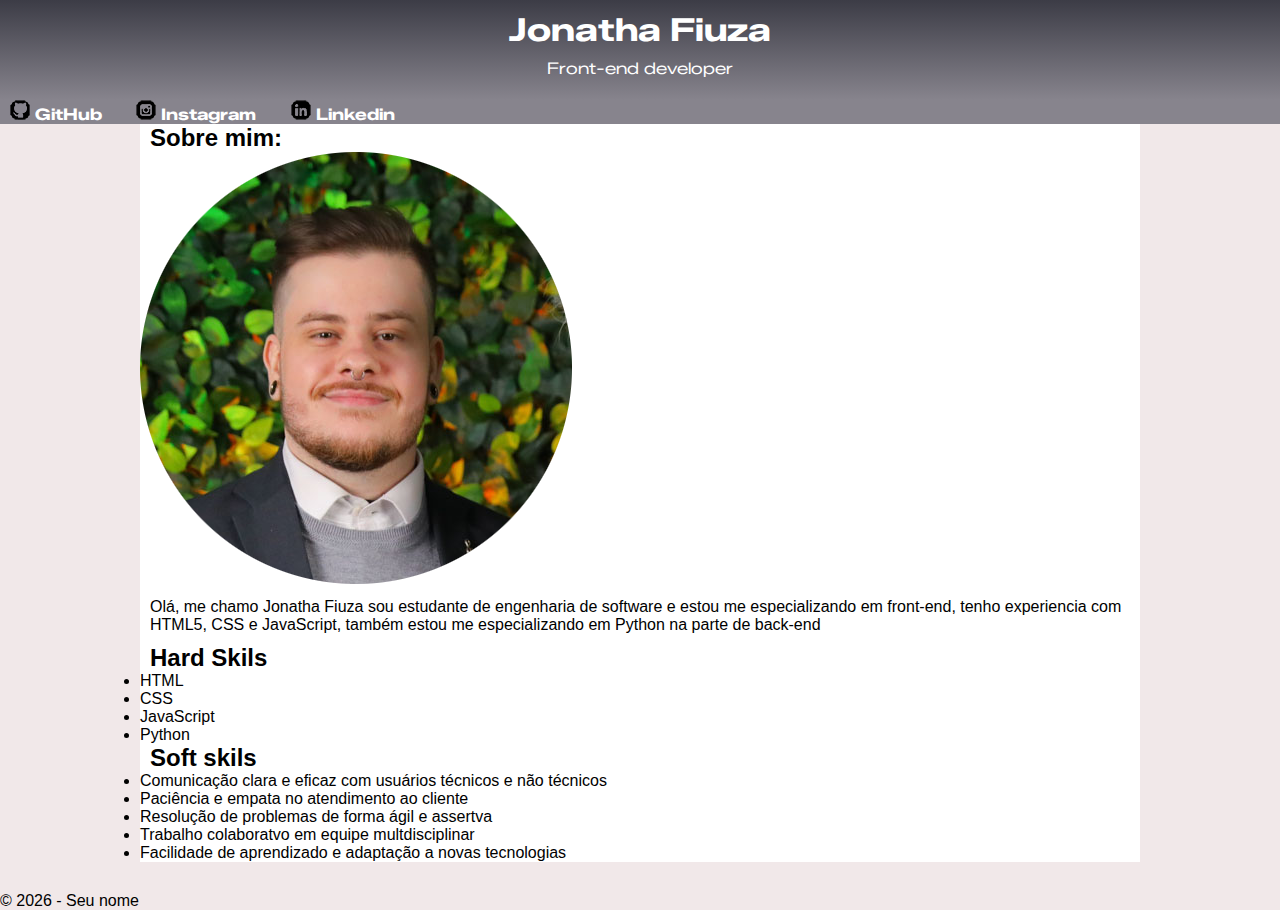
<file: curriculo/index.html>
<!DOCTYPE html>
<html lang="pt-BR">
<head>
  <meta charset="UTF-8">
  <title>Minha Página</title>
  <link rel="stylesheet" href="style.css">
</head>
<body>

  <header>
    <h1>Jonatha Fiuza</h1>
    <p>Front-end developer</p>
  </header>

  <nav>
    <a href="#"><img src="imagens/icone-github.png" alt="GitHub">GitHub</a>
    <a href="#"><img src="imagens/icone-instagram.png" alt="Instagram">Instagram</a>
    <a href="#"><img src="imagens/icone-linkedin.png" alt="Linkedin">Linkedin</a>
  </nav>

  <main>

    <section>
      <h2>Sobre mim:</h2>
      <img src="imagens/perfil02.png" alt="Jonatha Fiuza">
      <p>Olá, me chamo Jonatha Fiuza sou estudante de engenharia de software e estou me especializando em front-end, tenho experiencia com HTML5, CSS e JavaScript, também estou me especializando em Python na parte de back-end  </p>
    </section>

    <section>
      <h2>Hard Skils</h2>
      <ul>
        <li>HTML</li>
        <li>CSS</li>
        <li>JavaScript</li>
        <li>Python</li>
      </ul>
    </section>
    <section>
        <h2>Soft skils</h2>
        <ul>
            <li> Comunicação clara e eficaz com usuários técnicos e não técnicos</li>
            <li>Paciência e empata no atendimento ao cliente</li>
            <li>Resolução de problemas de forma ágil e assertva</li>
            <li>Trabalho colaboratvo em equipe multdisciplinar</li>
            <li>Facilidade de aprendizado e adaptação a novas tecnologias</li>
            
        </ul>
    </section>
  </main>

  <footer>
    <p>© 2026 - Seu nome</p>
  </footer>

</body>
</html>
</file>
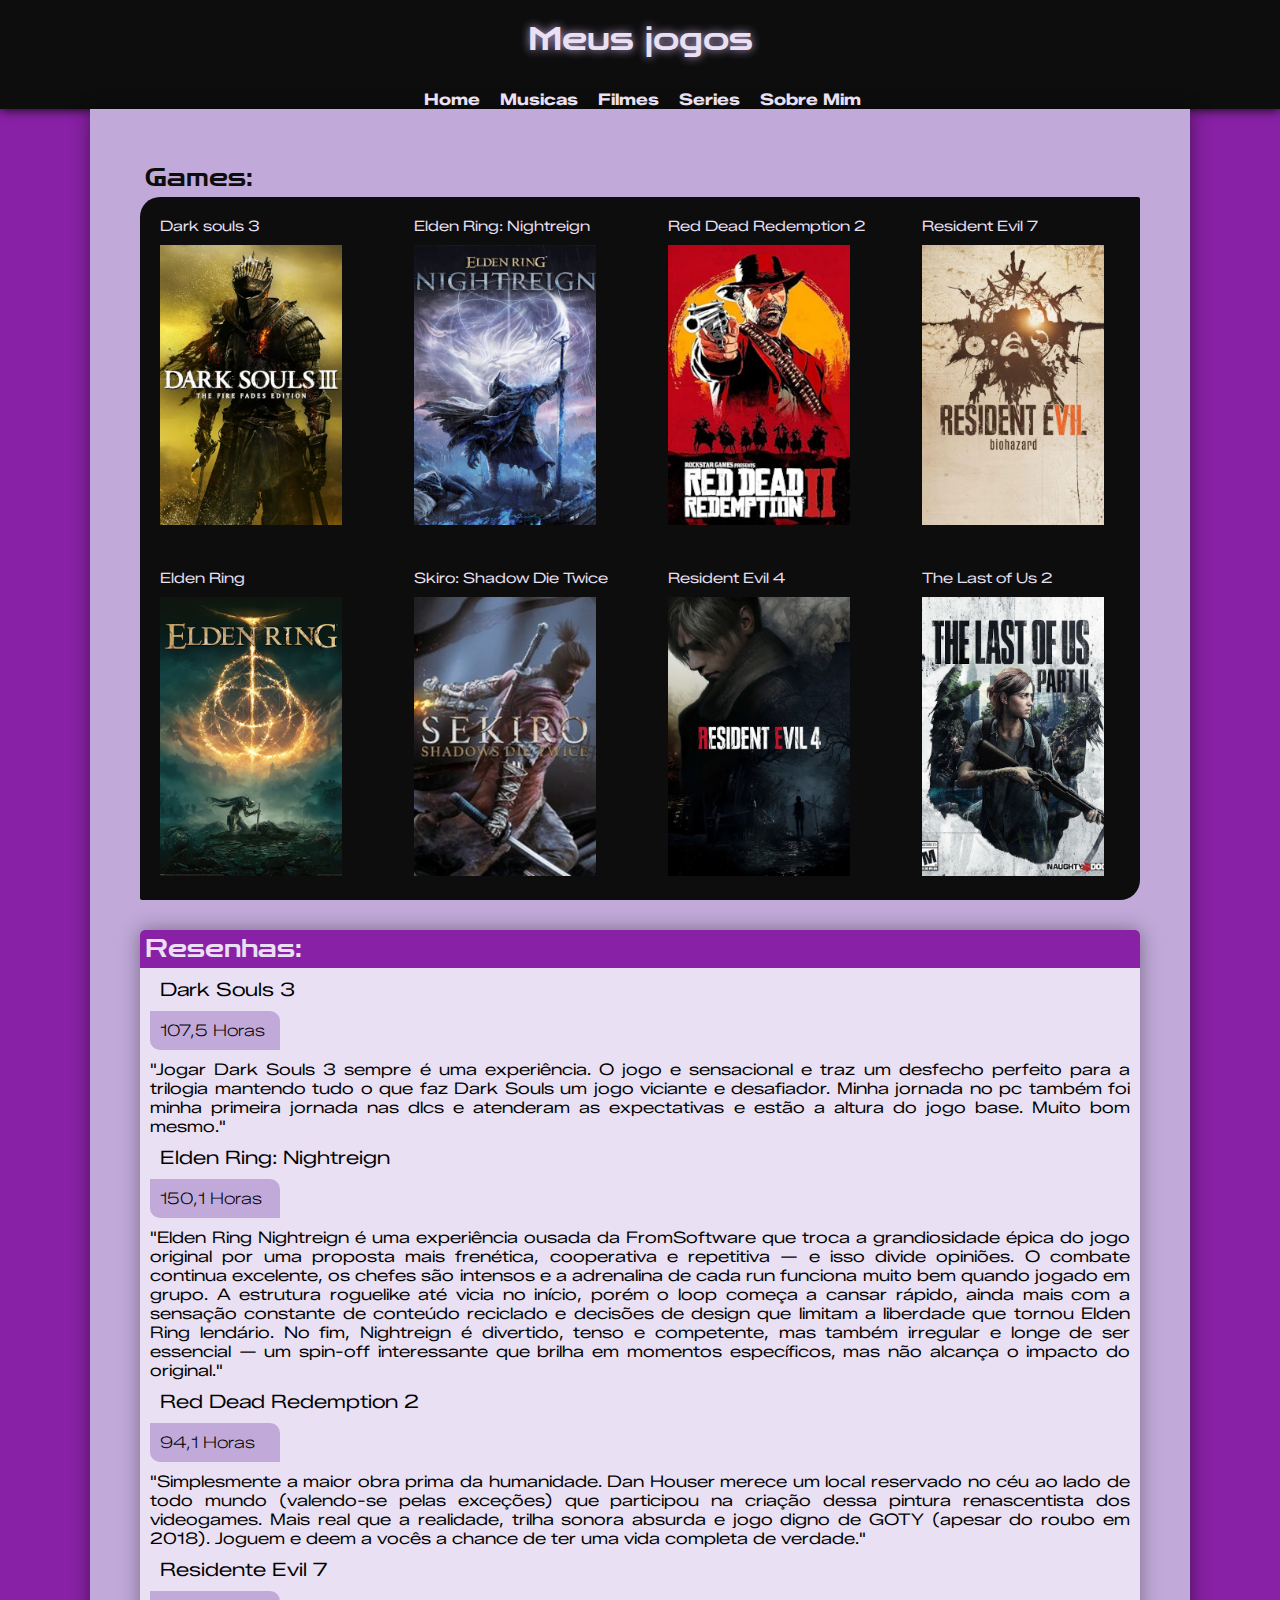
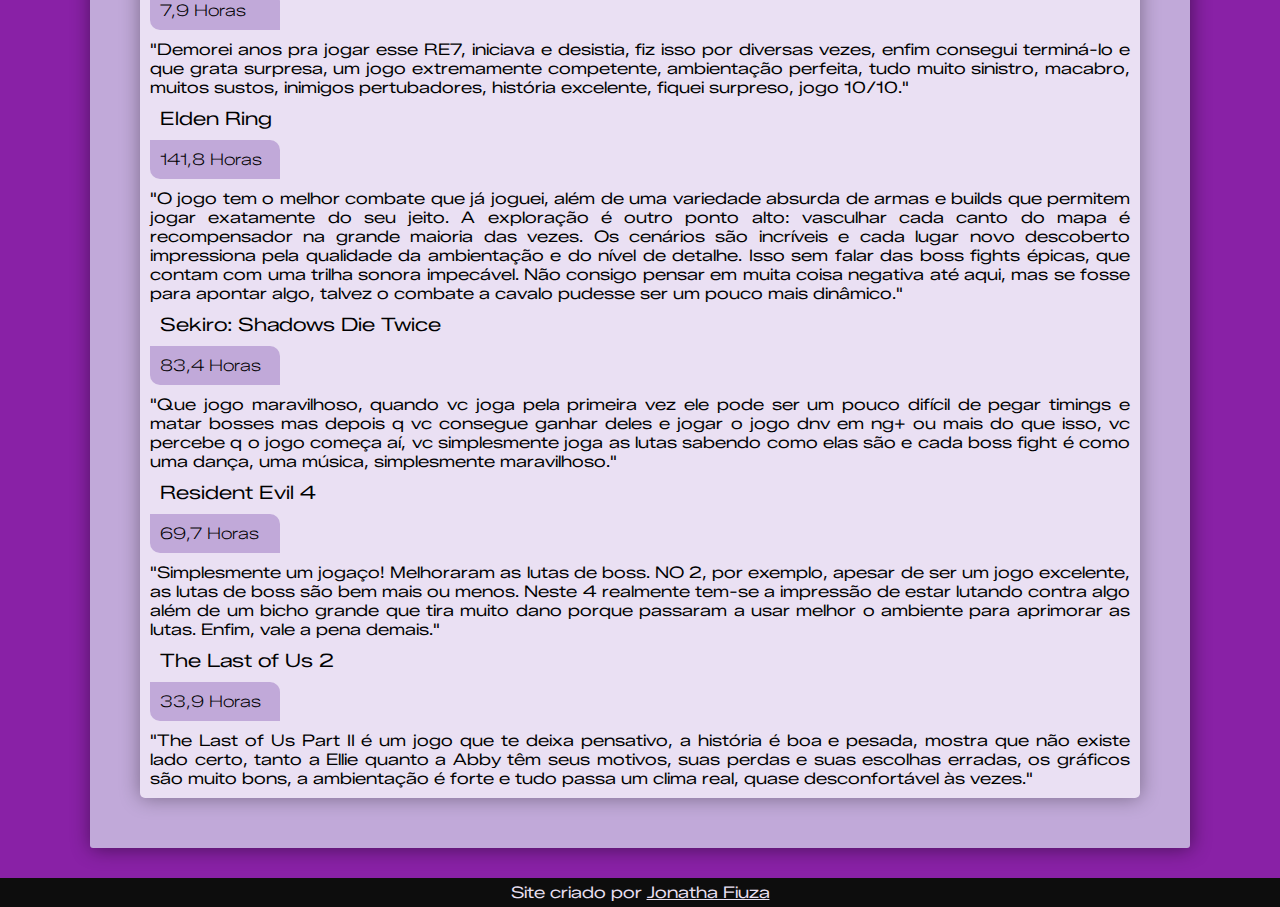
<file: games/index.html>
<!DOCTYPE html>
<html lang="pt-br">
<head>
    <meta charset="UTF-8">
    <meta name="viewport" content="width=device-width, initial-scale=1.0">
    <link rel="stylesheet" href="style.css">
    <link rel="shortcut icon" href="favcon/favicon-32x32.png" type="image/x-icon">
    <title>Meus Games</title>
</head>
<body>
    <header>
        <h1>Meus jogos</h1>
    </header>
    <nav>
            <a href="#">Home</a>
            <a href="#">Musicas</a>
            <a href="#">Filmes</a>
            <a href="#">Series</a>
            <a href="#">Sobre Mim</a>
        </nav>
    <main>
        <h2>Games:</h2>
            <ul>
                <p>Dark souls 3
                    <li><a href="https://store.steampowered.com/app/374320/DARK_SOULS_III/" target="_blank"><img src="imagens/dark3.jpg" alt="Dark Souls 3"></a></li>
                </p>
                <p>Elden Ring
                    <li><a href="https://store.steampowered.com/app/1245620/ELDEN_RING/" target="_blank"><img src="imagens/eldenring.jpg" alt="Elden Ring"></a></li>
                </p>
                <p>Elden Ring: Nightreign
                    <li><a href="https://store.steampowered.com/app/2622380/ELDEN_RING_NIGHTREIGN/" target="_blank"><img src="imagens/nightreign.jpg" alt="Elden Ring Nightreign"></a></li>
                </p>
                <p>Skiro: Shadow Die Twice
                    <li><a href="https://store.steampowered.com/app/814380/Sekiro_Shadows_Die_Twice__GOTY_Edition/" target="_blank"><img src="imagens/sekiro.jpg" alt="Sekiro"></a></li>
                </p>
                <p>Red Dead Redemption 2
                    <li><a href="https://store.steampowered.com/app/1174180/Red_Dead_Redemption_2/" target="_blank"><img src="imagens/rdr2.jpg" alt="Red Dead Redemptino 2"></a></li>
                </p>
                <p>Resident Evil 4
                    <li><a href="https://store.steampowered.com/app/2050650/Resident_Evil_4/" target="_blank"><img src="imagens/re4.jpg" alt="Resident Evil 4"></li></a>
                </p>
                <p>Resident Evil 7
                    <li><a href="https://store.steampowered.com/app/418370/Resident_Evil_7_Biohazard/" target="_blank"><img src="imagens/re7.jpg" alt="Resident Evil 7"></a></li>
                </p>
                
                <p>The Last of Us 2
                    <li><a href="https://store.steampowered.com/app/2531310/The_Last_of_Us_Parte_II_Remastered/" target="_blank"><img src="imagens/tlou2.jpg" alt="The Last of Us"></a></li></p>
            </ul>
            <aside>
                <h2 class="periferico">
                    Resenhas:
                </h2>
                <h3>Dark Souls 3</h3>
                <p class="horas">107,5 Horas</p>
                <p>"Jogar Dark Souls 3 sempre é uma experiência. O jogo e sensacional e traz um desfecho perfeito para a trilogia mantendo tudo o que faz Dark Souls um jogo viciante e desafiador. Minha jornada no pc também foi minha primeira jornada nas dlcs e atenderam as expectativas e estão a altura do jogo base. Muito bom mesmo."</p>
                <h3>Elden Ring: Nightreign</h3>
                <p class="horas">150,1 Horas</p>
                <p>"Elden Ring Nightreign é uma experiência ousada da FromSoftware que troca a grandiosidade épica do jogo original por uma proposta mais frenética, cooperativa e repetitiva — e isso divide opiniões. O combate continua excelente, os chefes são intensos e a adrenalina de cada run funciona muito bem quando jogado em grupo. A estrutura roguelike até vicia no início, porém o loop começa a cansar rápido, ainda mais com a sensação constante de conteúdo reciclado e decisões de design que limitam a liberdade que tornou Elden Ring lendário. No fim, Nightreign é divertido, tenso e competente, mas também irregular e longe de ser essencial — um spin-off interessante que brilha em momentos específicos, mas não alcança o impacto do original."</p>
                <h3>Red Dead Redemption 2</h3>
                <p class="horas">94,1 Horas</p>
                <p>"Simplesmente a maior obra prima da humanidade. Dan Houser merece um local reservado no céu ao lado de todo mundo (valendo-se pelas exceções) que participou na criação dessa pintura renascentista dos videogames. Mais real que a realidade, trilha sonora absurda e jogo digno de GOTY (apesar do roubo em 2018). Joguem e deem a vocês a chance de ter uma vida completa de verdade."</p>
                <h3>Residente Evil 7</h3>
                <p class="horas">7,9 Horas</p>
                <p>"Demorei anos pra jogar esse RE7, iniciava e desistia, fiz isso por diversas vezes, enfim consegui terminá-lo e que grata surpresa, um jogo extremamente competente, ambientação perfeita, tudo muito sinistro, macabro, muitos sustos, inimigos pertubadores, história excelente, fiquei surpreso, jogo 10/10."</p>
                <h3>Elden Ring</h3>
                <p class="horas">141,8 Horas</p>
                <p>"O jogo tem o melhor combate que já joguei, além de uma variedade absurda de armas e builds que permitem jogar exatamente do seu jeito. A exploração é outro ponto alto: vasculhar cada canto do mapa é recompensador na grande maioria das vezes.
                Os cenários são incríveis e cada lugar novo descoberto impressiona pela qualidade da ambientação e do nível de detalhe. Isso sem falar das boss fights épicas, que contam com uma trilha sonora impecável.
                Não consigo pensar em muita coisa negativa até aqui, mas se fosse para apontar algo, talvez o combate a cavalo pudesse ser um pouco mais dinâmico."</p>
                <h3>Sekiro: Shadows Die Twice</h3>
                <p class="horas">83,4 Horas</p>
                <p>"Que jogo maravilhoso, quando vc joga pela primeira vez ele pode ser um pouco difícil de pegar timings e matar bosses mas depois q vc consegue ganhar deles e jogar o jogo dnv em ng+ ou mais do que isso, vc percebe q o jogo começa aí, vc simplesmente joga as lutas sabendo como elas são e cada boss fight é como uma dança, uma música, simplesmente maravilhoso."</p>
                <h3>Resident Evil 4</h3>
                <p class="horas">69,7 Horas</p>
                <p>"Simplesmente um jogaço! Melhoraram as lutas de boss. NO 2, por exemplo, apesar de ser um jogo excelente, as lutas de boss são bem mais ou menos. Neste 4 realmente tem-se a impressão de estar lutando contra algo além de um bicho grande que tira muito dano porque passaram a usar melhor o ambiente para aprimorar as lutas. Enfim, vale a pena demais."</p>
                <h3>The Last of Us 2</h3>
                <p class="horas">33,9 Horas</p>
                <p>"The Last of Us Part II é um jogo que te deixa pensativo, a história é boa e pesada, mostra que não existe lado certo, tanto a Ellie quanto a Abby têm seus motivos, suas perdas e suas escolhas erradas, os gráficos são muito bons, a ambientação é forte e tudo passa um clima real, quase desconfortável às vezes."</p>
                
            </aside>
    </main>

    <footer>
        <p>Site criado por <a href="#">Jonatha Fiuza</a></p>
    </footer>
    

    
</body>
</html>
</file>
<file: curriculo/style.css>
@charset "UTF-8";

@import url('https://fonts.googleapis.com/css2?family=Zalando+Sans+Expanded:ital,wght@0,200..900;1,200..900&display=swap');

:root {
    --cor00: #ffffff;
    --cor01: #F1E8E9;
    --cor02: #87848D;
    --cor03: #E5AD94;
    --cor04: #3C3C46;
    --cor05: #2D2319;
}

* {
    margin: 0px;
    padding: 0px;
}

body {
    background-color: var(--cor01);
    font-family: Arial, Helvetica, sans-serif;
}

header {
    background-image: linear-gradient(to bottom, var(--cor04), var(--cor02));
    font-family: "Zalando Sans Expanded", sans-serif;
    color: var(--cor00);
    height: 100px;
    text-align: center;
}

header h1 {
    padding: 10px;    
}

nav {
    background-color: var(--cor02);
}

nav > a {
    font-family: "Zalando Sans Expanded", sans-serif;
    padding-right: 20px;
    padding-left: 10px;
    color: var(--cor00);
    text-decoration: none;
    font-weight: bold;
    padding-top: 10px;
    padding-bottom: 5px;
    border-radius: 3px;
}

nav > a:hover {
    background-color: var(--cor01);
    color: var(--cor05);
    transition-duration: 0.3s;

}

nav > a > img {
    padding-right: 5px;
}

main{
    background-color: var(--cor00);
    min-width: 300px;
    max-width: 1000px;
    margin: auto;
    margin-bottom: 30px;
}

main h2 {
    margin-left: 10px;
}

main p {
    margin: 10px;
}
</file>
<file: games/style.css>
@charset "utf-8";

@import url('https://fonts.googleapis.com/css2?family=Zalando+Sans+Expanded:ital,wght@0,200..900;1,200..900&display=swap');

@import url('https://fonts.googleapis.com/css2?family=Zen+Dots&display=swap');

@font-face {
    font-family:"game";
    src:url(fonte/Gameplay.ttf) format('truetypefont');
    font-weight: normal;
}
:root {
    --cor00: #eae0f3;
    --cor01: #C1A9D9;
    --cor02: #C9A0F2;
    --cor03: #8921A6;
    --cor04: #BF3475;
    --cor05: #0D0D0D;
}

* {
    margin: 0px;
    padding: 0px;
}

body {
    background-color: var(--cor03);
    font-family: "Zalando Sans Expanded", sans-serif;
}

header{
    background-color: var(--cor05);
    color: var(--cor00);
    padding: 20px;
    height: 50px;
    box-shadow: 0px 20px 10px var(--cor05);
}

header > h1 {
    text-align: center;
    text-shadow: 0px 0px 10px var(--cor01);
    font-family: "Zen Dots", sans-serif;
    font-weight: normal;
    
}

nav {
    background-color: var(--cor05);
    text-align: center;
    
}

nav > a {
    font-weight: bold;
    color: var(--cor00);
    text-decoration: none;
    padding: 5px;
    border-radius: 3px 1px;
    margin-left: 5px;
}

nav > a:hover {
    background-color: var(--cor03);
    color: var(--cor00);
    transition-duration: 0.2s;
    padding: 10px;
}

main {
    background-color: var(--cor01);
    min-width: 300px;
    max-width: 1000px;
    margin: auto;
    margin-bottom: 30px;
    padding: 50px;
    box-shadow: 1px 1px 20px rgba(0, 0, 0, 0.466);
    border-bottom-left-radius: 3px;
    border-bottom-right-radius: 3px;
}

main h2 {
    font-family: "Zen Dots", sans-serif;
    font-weight: normal;
    padding: 5px;
    color: var(--cor05);
}

ul {
    columns: 4;
    list-style-type: none;
    background-color: var(--cor05);
    margin-bottom: 30px;
    border-radius: 20px 2px;
    width: 100%;
}

ul li { 
    padding-left: 10px;
}

ul img:hover {
    box-shadow: 0px 0px 30px rgba(255, 255, 255, 0.473);
    transition-duration: 0.6s;
    

}

ul p {
    width: 100%;
    padding-left: 20px;
    padding-top: 20px;
    color: var(--cor00);
    font-size: 90%;
    
    
}

main img {
    width: 80%;
    margin-left: 10px;
    margin-top: 10px;
    
}

aside {
    background-color: var(--cor00);
    padding: 10px;
    border-radius: 5px;
    text-align: justify;
    box-shadow: 0px 0px 20px rgba(0, 0, 0, 0.377);
    
}

aside > h2.periferico {
    background-color: var(--cor03);
    
    margin-top: -10px;
    margin-left: -10px;
    margin-right: -10px;
    border-top-left-radius: 5px;
    border-top-right-radius: 5px;
    color: var(--cor00);
    
}

aside > h3 {
    padding: 10px;
    font-weight: normal;
}

aside > p {
    padding-top: 10px;
}

aside > p.horas {
    font-weight: lighter;
    background-color: var(--cor01);
    width: 110px;
    padding: 10px;
    border-radius: 0px 10px;
}

footer{
    padding: 5px;
    background-color: var(--cor05);
    color: var(--cor00);
    text-align: center;
}

footer a{
    color: var(--cor00);
}
</file>
